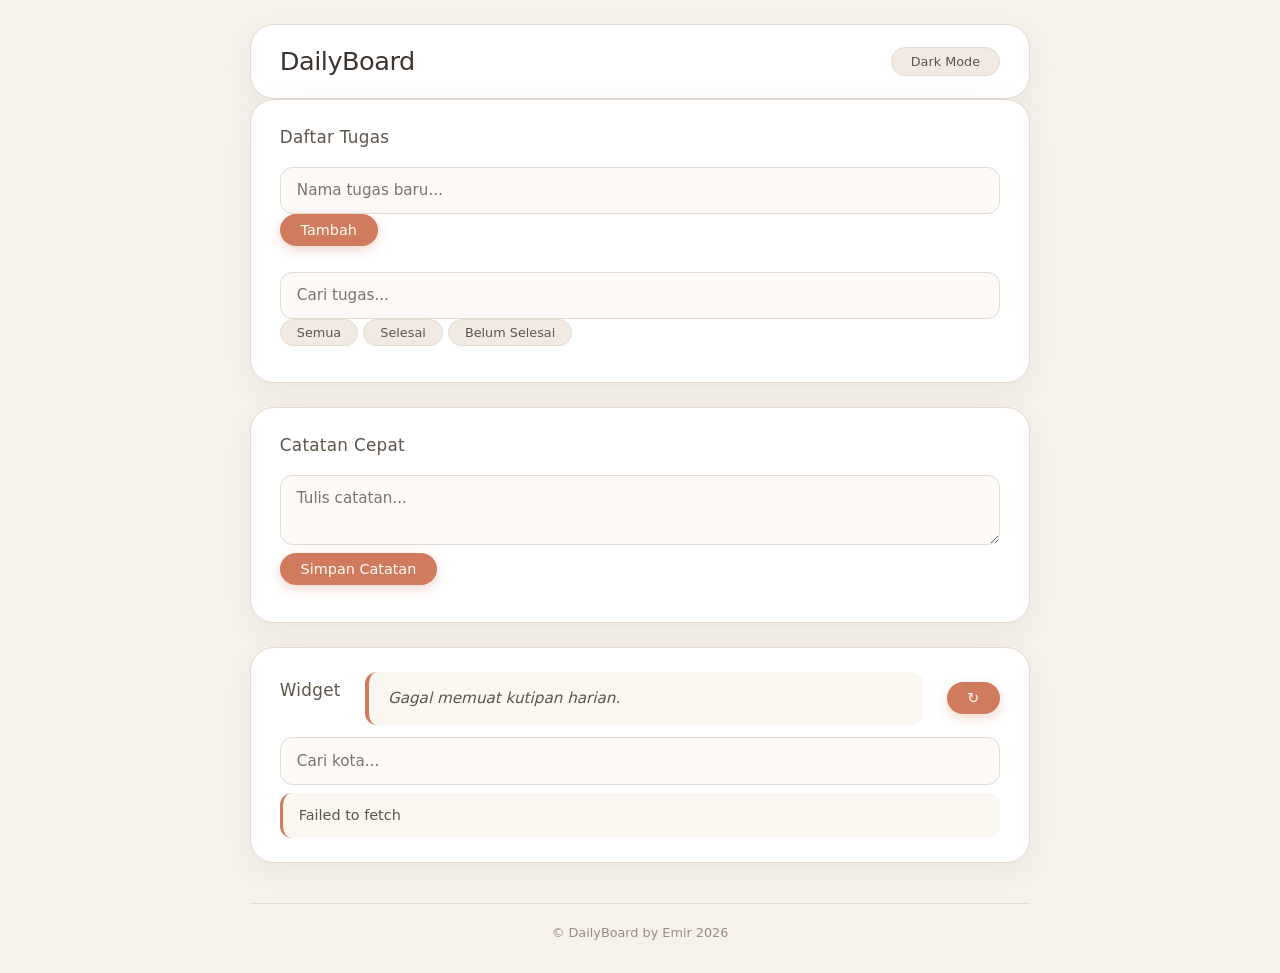
<file: index.html>
<!DOCTYPE html>
<html lang="en">
<head>
    <meta charset="UTF-8">
    <meta http-equiv="X-UA-Compatible" content="IE=edge">
    <meta name="viewport" content="width=device-width, initial-scale=1.0">
    <title>DailyBoard</title>

    <link rel="stylesheet" href="style.css">
</head>
<body>
    <header id="main-header">
        <h1>DailyBoard</h1>
    </header>
    <main id="app"></main>

    <footer>
        <p>&copy; DailyBoard by Emir 2026</p>
    </footer>

    <script type="module" src="./script.js"></script>
</body>
</html>
</file>
<file: style.css>
:root {
  --bg-body: #f6f2eb;
  --bg-surface: #ffffff;
  --bg-input: #fcf9f6;
  --bg-item: #faf6f0;
  --bg-dropdown: #ffffff;
  --accent: #d17b5e;
  --accent-hover: #b8664a;
  --accent-light: #e8a68b;
  --accent-dark: #9e5a42;
  --accent-bg: #f7ede8;
  --accent-border: #d17b5e;
  --text-primary: #3d3530;
  --text-secondary: #5f554a;
  --text-muted: #9a8b7e;
  --text-white: #fefcf9;
  --text-dark: #2b2420;
  --bg-btn: #f0eae2;
  --bg-btn-hover: #e8dfd6;
  --bg-btn-danger: #f4e4de;
  --bg-btn-danger-hover: #dbaa9a;
  --text-btn-danger: #b58373;
  --border-default: #e4dbd0;
  --border-focus: #d17b5e;
  --border-focus-shadow: rgba(209, 123, 94, 0.2);
  --shadow-soft: 0 8px 30px rgba(80, 60, 40, 0.07);
  --shadow-hover: 0 12px 40px rgba(80, 60, 40, 0.12);
  --bg-scrollbar-track: #f0eae2;
  --bg-scrollbar-thumb: #d6cbbc;
  --bg-scrollbar-thumb-hover: #c4b5a3;
}

body.dark-mode {
  --bg-body: #1f1b17;
  --bg-surface: #2c2621;
  --bg-input: #37302a;
  --bg-item: #332c26;
  --bg-dropdown: #2c2621;
  --accent-hover: #e08b6e;
  --accent-dark: #b8664a;
  --accent-bg: #3d2f2a;
  --text-primary: #efe7e0;
  --text-secondary: #c9bcb2;
  --text-muted: #95857a;
  --text-white: #1f1b17;
  --text-dark: #1f1b17;
  --bg-btn: #3d3530;
  --bg-btn-hover: #4d433c;
  --bg-btn-danger: #4a322b;
  --bg-btn-danger-hover: #b58373;
  --text-btn-danger: #dbaa9a;
  --border-default: #4a3f38;
  --border-focus-shadow: rgba(209, 123, 94, 0.25);
  --shadow-soft: 0 8px 30px rgba(0, 0, 0, 0.3);
  --shadow-hover: 0 12px 40px rgba(0, 0, 0, 0.4);
  --bg-scrollbar-track: #332c26;
  --bg-scrollbar-thumb: #4a3f38;
  --bg-scrollbar-thumb-hover: #d17b5e;
}

* {
  margin: 0;
  padding: 0;
  box-sizing: border-box;
}

body {
  font-family: 'Segoe UI', system-ui, -apple-system, sans-serif;
  background: var(--bg-body);
  color: var(--text-primary);
  padding: 1.5rem;
  display: flex;
  flex-direction: column;
  align-items: center;
  min-height: 100vh;
  transition: background 0.3s, color 0.3s;
  line-height: 1.6;
}

#app {
  max-width: 780px;
  width: 100%;
  display: flex;
  flex-direction: column;
  gap: 1.5rem;
}

header,
section {
  background: var(--bg-surface);
  border: 1px solid var(--border-default);
  border-radius: 24px;
  box-shadow: var(--shadow-soft);
  transition: background 0.3s, border 0.3s, box-shadow 0.3s;
}

header {
  max-width: 780px;
  width: 100%;
  padding: 1rem 1.8rem;
  display: flex;
  justify-content: space-between;
  align-items: center;
}

header:hover,
section:hover {
  box-shadow: var(--shadow-hover);
}

header h1 {
  font-size: 1.6rem;
  font-weight: 500;
  letter-spacing: -0.5px;
  color: var(--text-primary);
}

#toggle-tema {
  background: var(--bg-btn);
  border: 1px solid var(--border-default);
  border-radius: 40px;
  padding: 0.4rem 1.2rem;
  font-size: 0.8rem;
  color: var(--text-secondary);
  cursor: pointer;
  transition: all 0.25s ease;
}

#toggle-tema:hover {
  border-color: var(--accent-border);
  background: var(--accent-bg);
  transform: translateY(-1px);
}

section {
  padding: 1.5rem 1.8rem;
}

section h3 {
  font-size: 1.05rem;
  font-weight: 500;
  margin-bottom: 1rem;
  letter-spacing: 0.3px;
  color: var(--text-secondary);
}

input[type="text"],
textarea {
  width: 100%;
  padding: 0.7rem 1rem;
  border: 1.5px solid var(--border-default);
  border-radius: 12px;
  font-size: 0.95rem;
  background: var(--bg-input);
  color: var(--text-primary);
  outline: none;
  transition: all 0.25s ease;
  font-family: inherit;
  line-height: 1.5;
}

input[type="text"]:focus,
textarea:focus {
  border-color: var(--accent-border);
  box-shadow: 0 0 0 4px var(--border-focus-shadow);
  transform: scale(1.01);
}

textarea {
  min-height: 70px;
  resize: vertical;
}

button {
  font-family: inherit;
  font-size: 0.9rem;
  padding: 0.5rem 1.3rem;
  border: 1px solid var(--border-default);
  border-radius: 40px;
  background: var(--bg-btn);
  color: var(--text-secondary);
  cursor: pointer;
  transition: all 0.25s cubic-bezier(0.34, 1.56, 0.64, 1);
  box-shadow: 0 2px 4px rgba(0, 0, 0, 0.02);
}

button:hover {
  background: var(--bg-btn-hover);
  transform: translateY(-2px) scale(1.02);
  box-shadow: var(--shadow-soft);
}

button:active {
  transform: scale(0.96) translateY(0);
}

#btn-tambah-tugas,
#btn-tambah-catatan,
#refreshKutipanBtn {
  background: var(--accent);
  color: var(--text-white);
  border: none;
  font-weight: 500;
  box-shadow: 0 4px 12px rgba(209, 123, 94, 0.3);
}

#btn-tambah-tugas:hover,
#btn-tambah-catatan:hover,
#refreshKutipanBtn:hover {
  background: var(--accent-hover);
  transform: translateY(-3px) scale(1.03);
  box-shadow: 0 8px 20px rgba(209, 123, 94, 0.35);
}

body.dark-mode #btn-tambah-tugas,
body.dark-mode #btn-tambah-catatan,
body.dark-mode #refreshKutipanBtn {
  background: var(--accent);
  color: var(--text-white);
}

body.dark-mode #btn-tambah-tugas:hover,
body.dark-mode #btn-tambah-catatan:hover,
body.dark-mode #refreshKutipanBtn:hover {
  background: var(--accent-hover);
}

.btn-hapus-catatan,
.tugas-item button {
  background: var(--bg-btn-danger);
  color: var(--text-btn-danger);
  border: none;
  font-size: 0.75rem;
  padding: 0.25rem 0.9rem;
  border-radius: 40px;
  font-weight: 500;
  box-shadow: none;
}

.btn-hapus-catatan:hover,
.tugas-item button:hover {
  background: var(--bg-btn-danger-hover);
  color: var(--text-white);
  transform: translateY(-2px) scale(1.05);
  box-shadow: 0 4px 12px rgba(181, 131, 115, 0.25);
}

#daftar-tugas {
  list-style: none;
  margin-top: 0.8rem;
  display: flex;
  flex-direction: column;
  gap: 0.6rem;
}

.tugas-item {
  display: flex;
  justify-content: space-between;
  align-items: center;
  padding: 0.7rem 1.2rem;
  background: var(--bg-item);
  border: 1px solid var(--border-default);
  border-radius: 14px;
  cursor: grab;
  transition: all 0.25s ease;
}

.tugas-item:hover {
  border-color: var(--accent-border);
  transform: translateX(4px);
  box-shadow: var(--shadow-soft);
}

.tugas-item span {
  flex: 1;
  font-size: 0.95rem;
  cursor: pointer;
  padding: 0.2rem 0;
  word-break: break-word;
}

.tugas-item span[style*="line-through"] {
  color: var(--text-muted);
  text-decoration: line-through;
}

.tugas-item button {
  flex-shrink: 0;
  margin-left: 0.8rem;
}

#filter-semua,
#filter-selesai,
#filter-belum {
  font-size: 0.8rem;
  padding: 0.3rem 1rem;
  border-radius: 40px;
  background: var(--bg-btn);
  border: 1px solid var(--border-default);
  color: var(--text-secondary);
  transition: all 0.25s ease;
}

#filter-semua:hover,
#filter-selesai:hover,
#filter-belum:hover {
  border-color: var(--accent-border);
  background: var(--accent-bg);
  color: var(--accent-dark);
  transform: translateY(-2px);
}

#filter-semua:active,
#filter-selesai:active,
#filter-belum:active {
  background: var(--accent);
  color: var(--text-white);
  border-color: var(--accent);
  transform: scale(0.95);
}

#daftar-catatan {
  display: flex;
  flex-direction: column;
  gap: 0.7rem;
  margin-top: 0.8rem;
}

.catatan-item {
  background: var(--bg-item);
  border: 1px solid var(--border-default);
  border-radius: 14px;
  padding: 0.9rem 1.2rem;
  transition: all 0.25s ease;
}

.catatan-item:hover {
  border-color: var(--accent-border);
  transform: translateY(-2px);
  box-shadow: var(--shadow-soft);
}

.catatan-item p {
  font-size: 0.95rem;
  margin-bottom: 0.2rem;
  word-break: break-word;
}

.catatan-item small {
  font-size: 0.7rem;
  color: var(--text-muted);
  display: inline-block;
  margin-bottom: 0.4rem;
}

.catatan-item .btn-hapus-catatan {
  margin-top: 0.2rem;
}

section:last-of-type {
  display: flex;
  flex-wrap: wrap;
  align-items: center;
  gap: 0.8rem 1.5rem;
}

#refreshKutipanBtn {
  order: 2;
  margin-left: auto;
  flex-shrink: 0;
}

#kutipan-harian {
  order: 1;
  flex: 1 1 40%;
  min-width: 200px;
  margin: 0;
  padding: 0.9rem 1.2rem;
  background: var(--bg-item);
  border-left: 4px solid var(--accent-border);
  border-radius: 12px;
  font-style: italic;
  font-size: 0.95rem;
  color: var(--text-secondary);
  transition: all 0.3s ease;
}

#kutipan-harian:hover {
  border-left-width: 8px;
}

.search-box {
  order: 3;
  flex: 1 1 40%;
  min-width: 200px;
  margin: 0;
  position: relative;
}

#info-cuaca {
  font-size: 0.9rem;
  padding: 0.6rem 1rem;
  background: var(--bg-item);
  border-radius: 12px;
  margin-top: 0.5rem;
  color: var(--text-secondary);
  min-height: 2.6rem;
  border-left: 3px solid var(--accent-border);
}

#info-cuaca p {
  margin: 0.1rem 0;
}

.dropdown-hasil {
  position: absolute;
  top: calc(100% + 6px);
  left: 0;
  right: 0;
  background: var(--bg-dropdown);
  border: 1px solid var(--border-default);
  border-radius: 14px;
  box-shadow: var(--shadow-hover);
  list-style: none;
  padding: 0.4rem 0;
  margin: 0;
  max-height: 200px;
  overflow-y: auto;
  z-index: 10;
  display: none;
}

.dropdown-hasil li {
  padding: 0.4rem 1.2rem;
  font-size: 0.9rem;
  color: var(--text-primary);
  transition: background 0.15s;
  border-radius: 8px;
  margin: 0 4px;
}

.dropdown-hasil li:hover {
  background: var(--accent-bg);
}

.dropdown-hasil .no-result {
  color: var(--text-muted);
  font-style: italic;
  text-align: center;
}

footer {
  max-width: 780px;
  width: 100%;
  margin-top: 2.5rem;
  padding: 1.2rem 0 0.3rem;
  text-align: center;
  font-size: 0.8rem;
  color: var(--text-muted);
  border-top: 1px solid var(--border-default);
}
</file>
